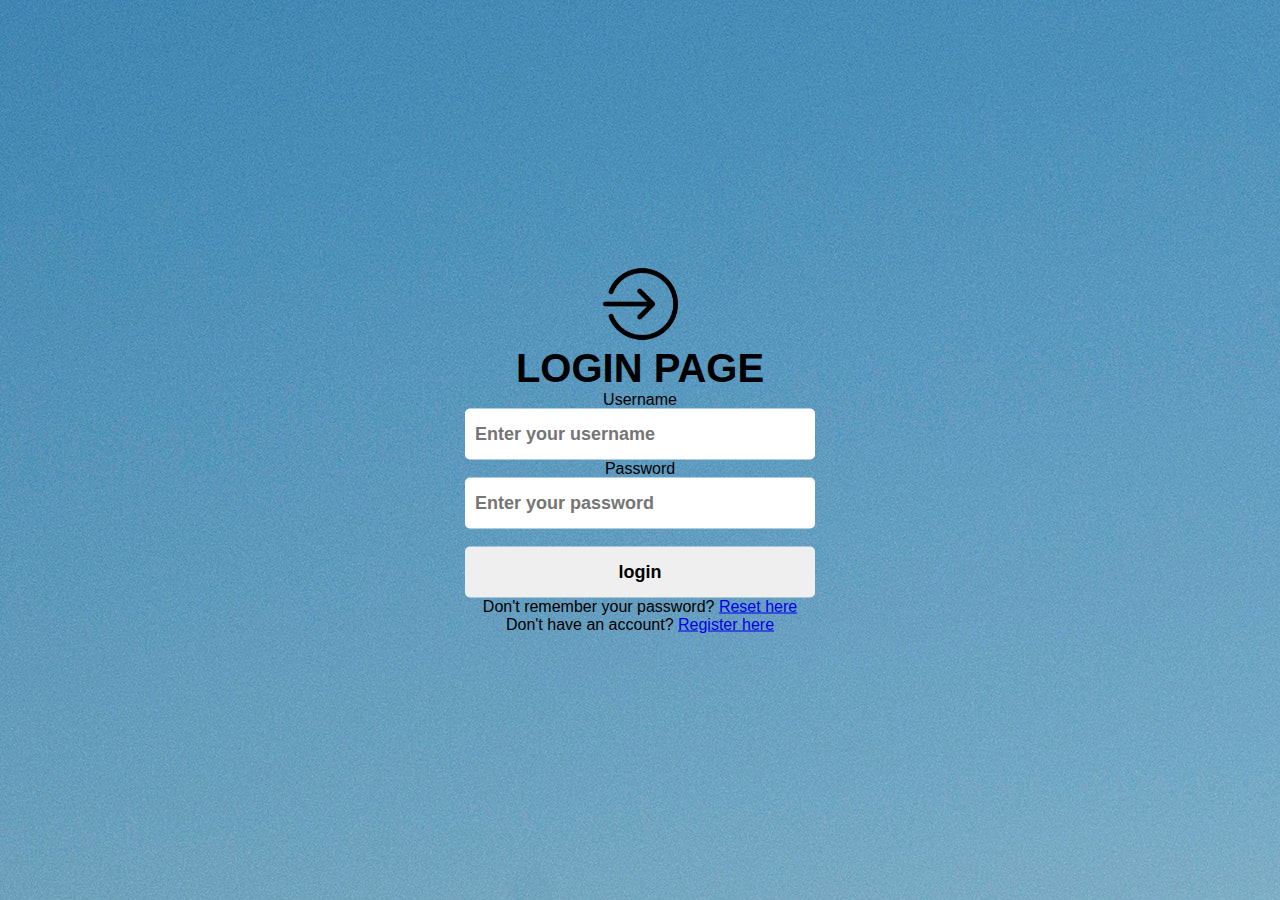
<file: 1HTML/index.html>
<!DOCTYPE html>
<html lang="en">
<head>
    <meta charset="UTF-8">
    <meta http-equiv="X-UA-Compatible" content="IE=edge">
    <meta name="viewport" content="width=device-width, initial-scale=1.0">
   <!-- main css -->
   <link rel="stylesheet" href="CSS/style.css">
    <title>Login Page</title>
</head>
<!-- favicon -->
<link rel="shortcut icon" href="image/enter.png" type="image/x-icon">
<body>
    <div class="login-form"
    style="text-align:center">
        <img src="image/enter.png" alt="" />
        <h1 id="first-heading"> Login Page</h1>
        <hr>
        <form action=""></form>
        <label for="User" class="font">Username</label><br>
            <input 
            type="text" 
            name="User" 
            placeholder="Enter your username" required><br>
        
        <label for="pass" class="font">Password</label><br>
        <input type="password" name="pass"
         placeholder="Enter your password" required/><br><br>
        <input type="submit" value="login"> 
    </form>

    <p class="demo">Don't remember your password? <a href="pages/reset.html" target="_blank">Reset here</a></p>
    <p>Don't have an account?
        <a href="pages/register.html" target="_blank">Register here</a>
    </p>
    </div>
    
</body>
</html>
</file>
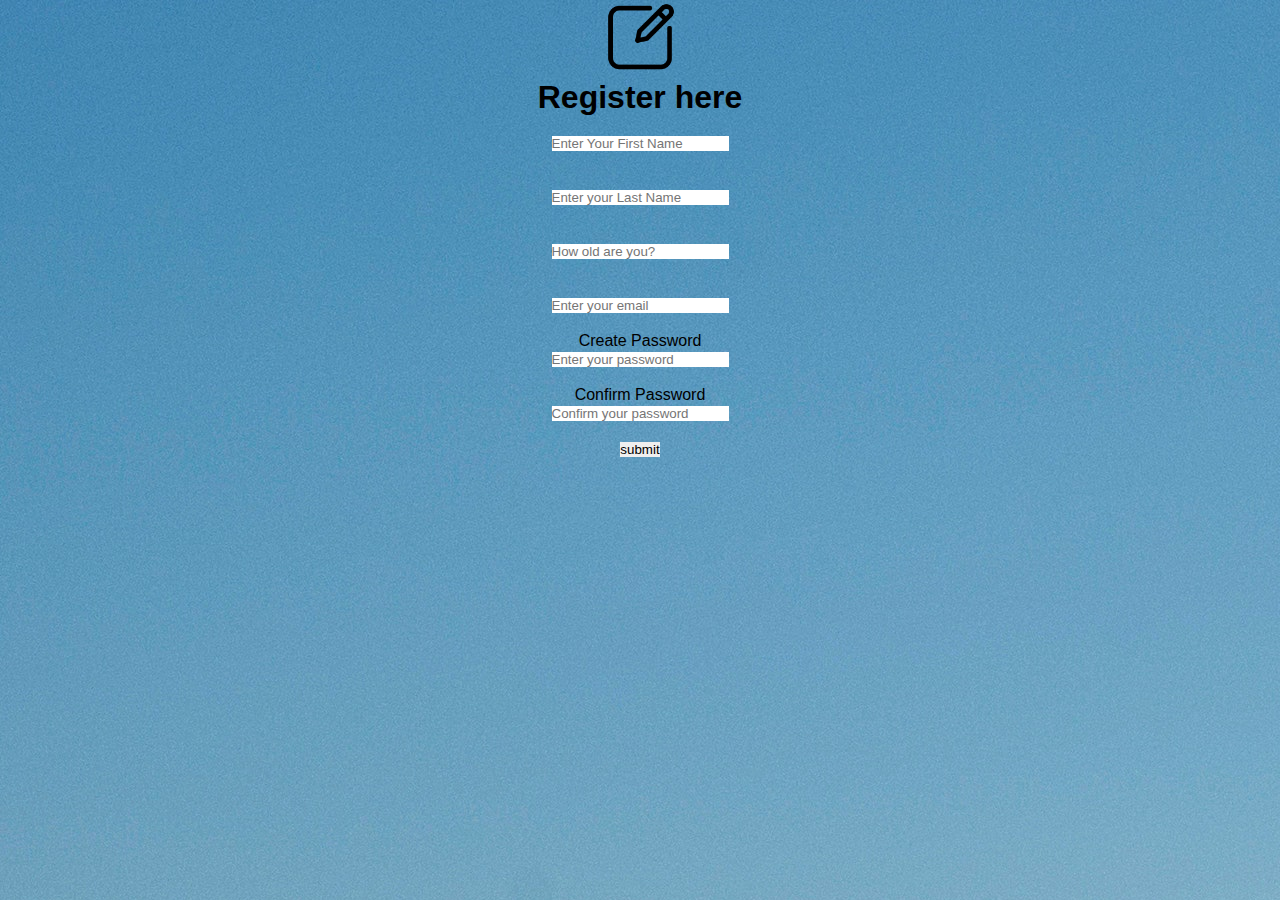
<file: 1HTML/pages/register.html>
<!DOCTYPE html>
<html lang="eng">
    <head>
        <meta charset="UTF-8">
        <meta http-equiv="X-UA-Compatible" content="IE=edge">
        <meta name="viewport" content="width=device-width, initial-scale=1.0">
        <link rel="stylesheet" href="../CSS/style.css">
        <title>register page</title>
    </head>
    
        <div id="login-form"
        style="text-align: center">
        <img src="../image/edit.png" alt="" >
            <h1>Register here</h1>
            <form action="Register" method="post">
                <label for="First Name"></label>
                <br>
                <input type="text" name="firstname" id="name" placeholder="Enter Your First Name">
                <br><br>
                <label for="Last Name"></label>
                <br>
                <input type="text" name="lastname" placeholder="Enter your Last Name"/><br><br>
                <label for="Your Age"></label><br>
                <input type="number" name="age" id="name" placeholder="How old are you?"><br><br>
                <label for="Email"></label><br>
                <input type="email" name="mail" placeholder="Enter your email"/><br><br>
            
                <label for="pass">Create Password</label><br>
                <input type="Create password" name="pass"
                 placeholder="Enter your password" required/><br><br>
                 <label for="pass">Confirm Password</label><br>
                 <input type="password" name="pass"
                  placeholder="Confirm your password" required/><br><br>
            <input type="submit" value="submit" name="submit" id="su">
            </form>
            <hr>
        
        </div>
    </body>  
</html>
</file>
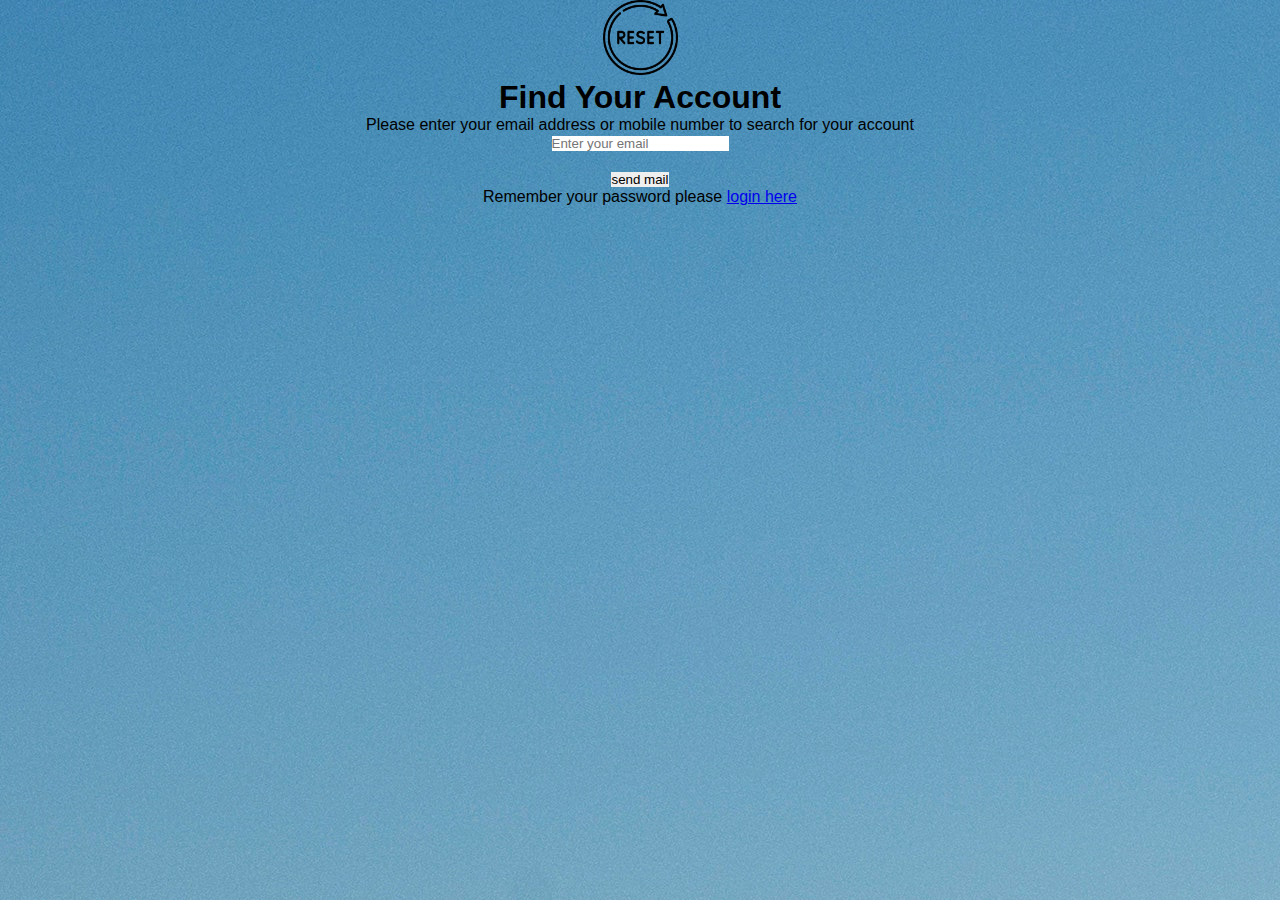
<file: 1HTML/pages/reset.html>
<!DOCTYPE html>
<html lang="en">
<head>
    <meta charset="UTF-8">
    <meta http-equiv="X-UA-Compatible" content="IE=edge">
    <meta name="viewport" content="width=device-width, initial-scale=1.0">
   <!-- favicon -->
   <link rel="stylesheet" href="../image/reset.png">
   <!-- main css -->
   <link rel="stylesheet" href="../CSS/style.css">
    <title>Reset page</title>

</head>
<body>   
<div id="login-form"  style="text-align: center"> 

    <img src="../image/reset.png" alt="" >
<h1>Find Your Account</h1>
<hr>
<p>Please enter your email address or mobile number to search for your account</p> 
<form action="">
    <input type="email" name="mail" placeholder="Enter your email"/><br><br>
    <input type="submit" value="send mail">
</form>
<p>Remember your password please <a href="../index.html" target="_blank">login here</a></p>
</div>
</body>
</html>
</file>
<file: 1HTML/CSS/style.css>
*{
    font-family: sans-serif;
    padding: 0;
    margin: 0;
    border: 0;
    outline: 0;
    box-sizing: border-box;
}
body{
    background: url(../image/pexels-bri-schneiter-346529.jpg) no-repeat;
    background size:cover;

}
.login-form {
    width: 350px;
    top: 50%;
    left: 50%;
    transform: translate(-50%, -50%);
    position: absolute;
}
.login-form h1 {
    font-size: 40px;
    text-align: center;
    text-transform: uppercase;
    margin: auto;
}
.login-form input{
    font-size: 16px;
    width: 100%;
    padding: 15px 10px ;
    border: 0;
    outline: none;
    border-radius: 5px;
}
.login-form input{
    font-size: 18px;
    font-weight: bold;
}
#login-form > img{
    width: 75px;
}
.login-form> img{
    width: 75px;
}
</file>
